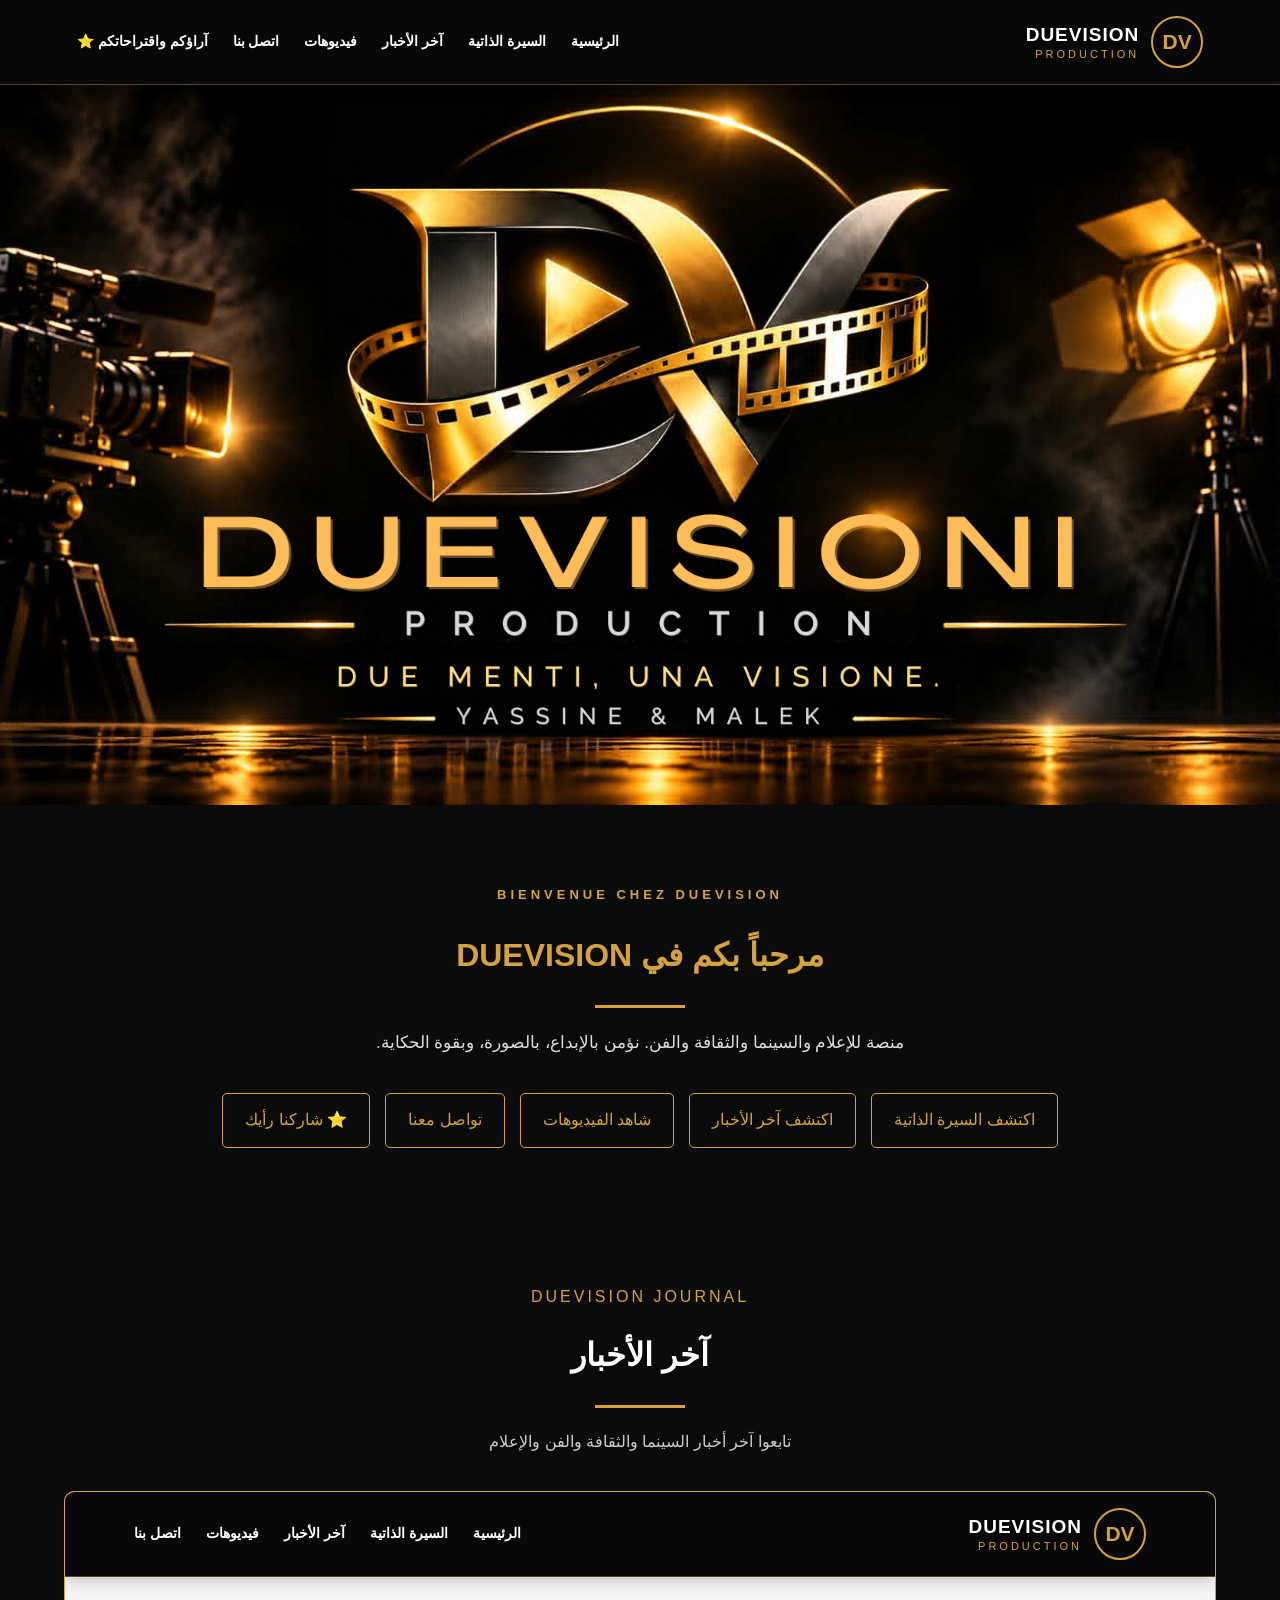
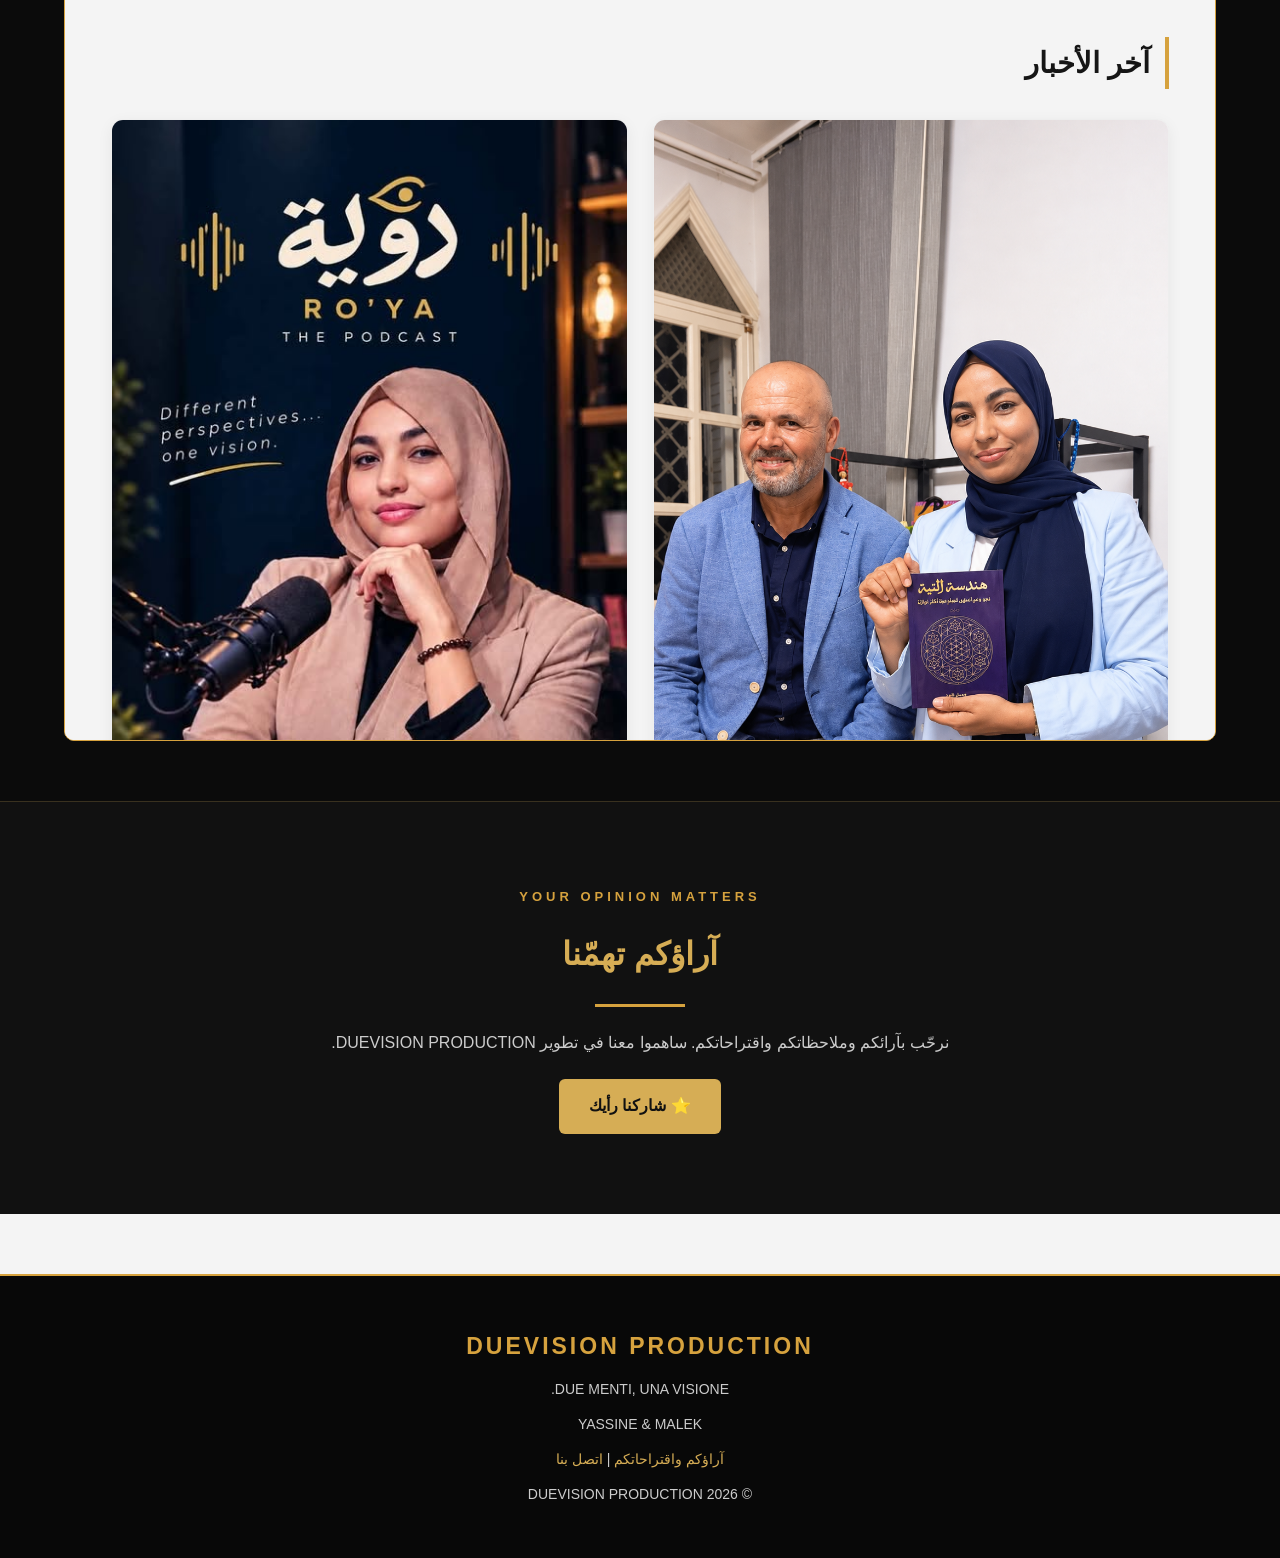
<file: index.html>
<!DOCTYPE html>
<html lang="ar" dir="rtl">
<head>
  <meta charset="UTF-8">
  <meta name="viewport" content="width=device-width, initial-scale=1.0">

  <title>DUEVISION PRODUCTION</title>

  <meta name="description" content="DUEVISION PRODUCTION - الإعلام والسينما والثقافة والفن">

  <link rel="stylesheet" href="style.css">
  <link rel="icon" type="image/png" href="Sans titre.png">
</head>

<body>

<!-- HEADER -->
<header class="topbar">

  <a class="brand" href="index.html">
    <span class="brand-mark">DV</span>

    <span class="brand-copy">
      <strong>DUEVISION</strong>
      <small>PRODUCTION</small>
    </span>
  </a>

  <nav class="nav" id="mainNav">
    <a href="index.html">الرئيسية</a>
    <a href="bio.html">السيرة الذاتية</a>
    <a href="news.html">آخر الأخبار</a>
    <a href="videos.html">فيديوهات</a>
    <a href="contact.html">اتصل بنا</a>
    <a href="feedback.html">آراؤكم واقتراحاتكم ⭐</a>
  </nav>

  <button class="menu-toggle" id="menuToggle">☰</button>

</header>


<!-- HERO PRINCIPAL -->
<section class="hero" id="home">

  <img
    src="duevision-logo.png.png"
    alt="DUEVISION PRODUCTION"
    class="hero-logo-image"
  >

</section>


<!-- WELCOME -->
<section class="welcome-section">

  <div class="welcome-content">

    <span class="welcome-label">BIENVENUE CHEZ DUEVISION</span>

    <h2>مرحباً بكم في DUEVISION</h2>

    <div class="gold-line"></div>

    <p>
      منصة للإعلام والسينما والثقافة والفن.
      نؤمن بالإبداع، بالصورة، وبقوة الحكاية.
    </p>

    <div class="welcome-buttons">

      <a href="bio.html">اكتشف السيرة الذاتية</a>

      <a href="news.html">اكتشف آخر الأخبار</a>

      <a href="videos.html">شاهد الفيديوهات</a>

      <a href="contact.html">تواصل معنا</a>

      <a href="feedback.html">⭐ شاركنا رأيك</a>

    </div>

  </div>

</section>


<!-- NEWS IFRAME -->
<section class="news-frame-section" id="news">

  <div class="news-frame-heading">

    <span>DUEVISION JOURNAL</span>

    <h2>آخر الأخبار</h2>

    <div class="gold-line"></div>

    <p>تابعوا آخر أخبار السينما والثقافة والفن والإعلام</p>

  </div>

  <iframe
    src="news.html"
    class="news-iframe"
    title="آخر أخبار DUEVISION"
    loading="lazy">
  </iframe>

</section>


<!-- FEEDBACK SECTION -->
<section class="feedback-home">

  <div class="feedback-home-content">

    <span class="welcome-label">YOUR OPINION MATTERS</span>

    <h2>آراؤكم تهمّنا</h2>

    <div class="gold-line"></div>

    <p>
      نرحّب بآرائكم وملاحظاتكم واقتراحاتكم.
      ساهموا معنا في تطوير DUEVISION PRODUCTION.
    </p>

    <a href="feedback.html" class="feedback-button">
      ⭐ شاركنا رأيك
    </a>

  </div>

</section>


<!-- FOOTER -->
<footer class="footer">

  <strong>DUEVISION PRODUCTION</strong>

  <p>DUE MENTI, UNA VISIONE.</p>

  <p>YASSINE &amp; MALEK</p>

  <p>
    <a href="feedback.html">آراؤكم واقتراحاتكم</a>
    |
    <a href="contact.html">اتصل بنا</a>
  </p>

  <p>© 2026 DUEVISION PRODUCTION</p>

</footer>


<!-- MOBILE MENU -->
<script>
const menuToggle = document.getElementById('menuToggle');
const mainNav = document.getElementById('mainNav');

menuToggle.addEventListener('click', () => {
  mainNav.classList.toggle('open');
});
</script>

</body>
</html>
</file>
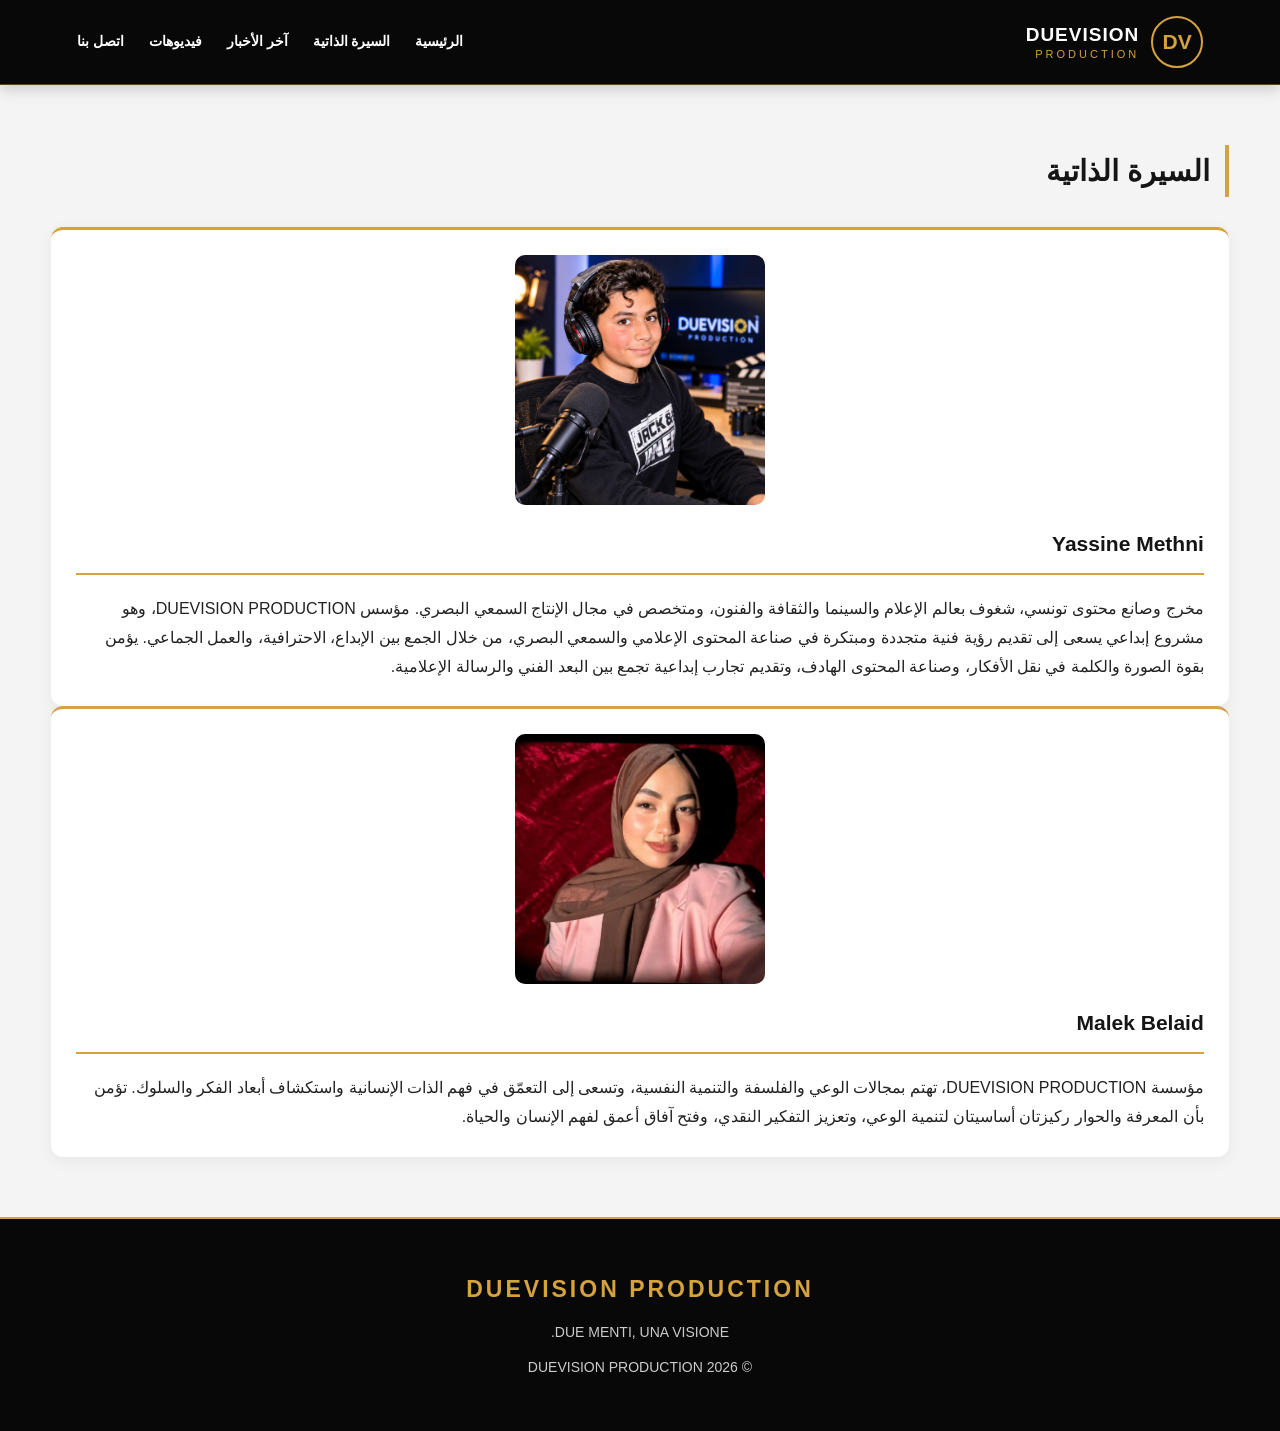
<file: bio.html>
<!DOCTYPE html>
<html lang="ar" dir="rtl">
<head>
<meta charset="UTF-8">
<meta name="viewport" content="width=device-width, initial-scale=1.0">
<title>السيرة الذاتية - DUEVISION</title>
<link rel="stylesheet" href="style.css">
</head>
<body>

<header class="topbar">
<a class="brand" href="index.html">
<span class="brand-mark">DV</span>
<span class="brand-copy"><strong>DUEVISION</strong><small>PRODUCTION</small></span>
</a>
<nav class="nav" id="mainNav">
<a href="index.html">الرئيسية</a>
<a href="bio.html">السيرة الذاتية</a>
<a href="news.html">آخر الأخبار</a>
<a href="videos.html">فيديوهات</a>
<a href="contact.html">اتصل بنا</a>
</nav>
<button class="menu-toggle" id="menuToggle">☰</button>
</header>

<main class="container">
<h2 class="section-title">السيرة الذاتية</h2>

<section class="panel">
<img class="bio-photo"
src="yassinee.png"
alt="صورة شخصية">
<h2>Yassine Methni</h2>
<p>
مخرج وصانع محتوى تونسي، شغوف بعالم الإعلام والسينما والثقافة والفنون، ومتخصص في مجال الإنتاج السمعي البصري.
 مؤسس DUEVISION PRODUCTION، وهو مشروع إبداعي يسعى إلى تقديم رؤية فنية متجددة ومبتكرة في صناعة المحتوى الإعلامي والسمعي البصري، من خلال الجمع بين الإبداع، الاحترافية، والعمل الجماعي.
يؤمن بقوة الصورة والكلمة في نقل الأفكار، وصناعة المحتوى الهادف، وتقديم تجارب إبداعية تجمع بين البعد الفني والرسالة الإعلامية.</p>
</section>
<section class="panel">
<img class="bio-photo"
src="malekkk.webp"
alt="صورة شخصية">
<h2>Malek Belaid</h2>
<p>مؤسسة  DUEVISION PRODUCTION، تهتم بمجالات الوعي والفلسفة والتنمية النفسية، وتسعى إلى التعمّق في فهم الذات الإنسانية واستكشاف أبعاد الفكر والسلوك. تؤمن بأن المعرفة والحوار ركيزتان أساسيتان لتنمية الوعي، وتعزيز التفكير النقدي، وفتح آفاق أعمق لفهم الإنسان والحياة.</p>
</section>
</main>

<footer class="footer">
<strong>DUEVISION PRODUCTION</strong>
<p>DUE MENTI, UNA VISIONE.</p>
<p>© 2026 DUEVISION PRODUCTION</p>
</footer>

<script>
document.getElementById('menuToggle').addEventListener('click', () => {
document.getElementById('mainNav').classList.toggle('open');
});
</script>
</body>
</html>
</file>
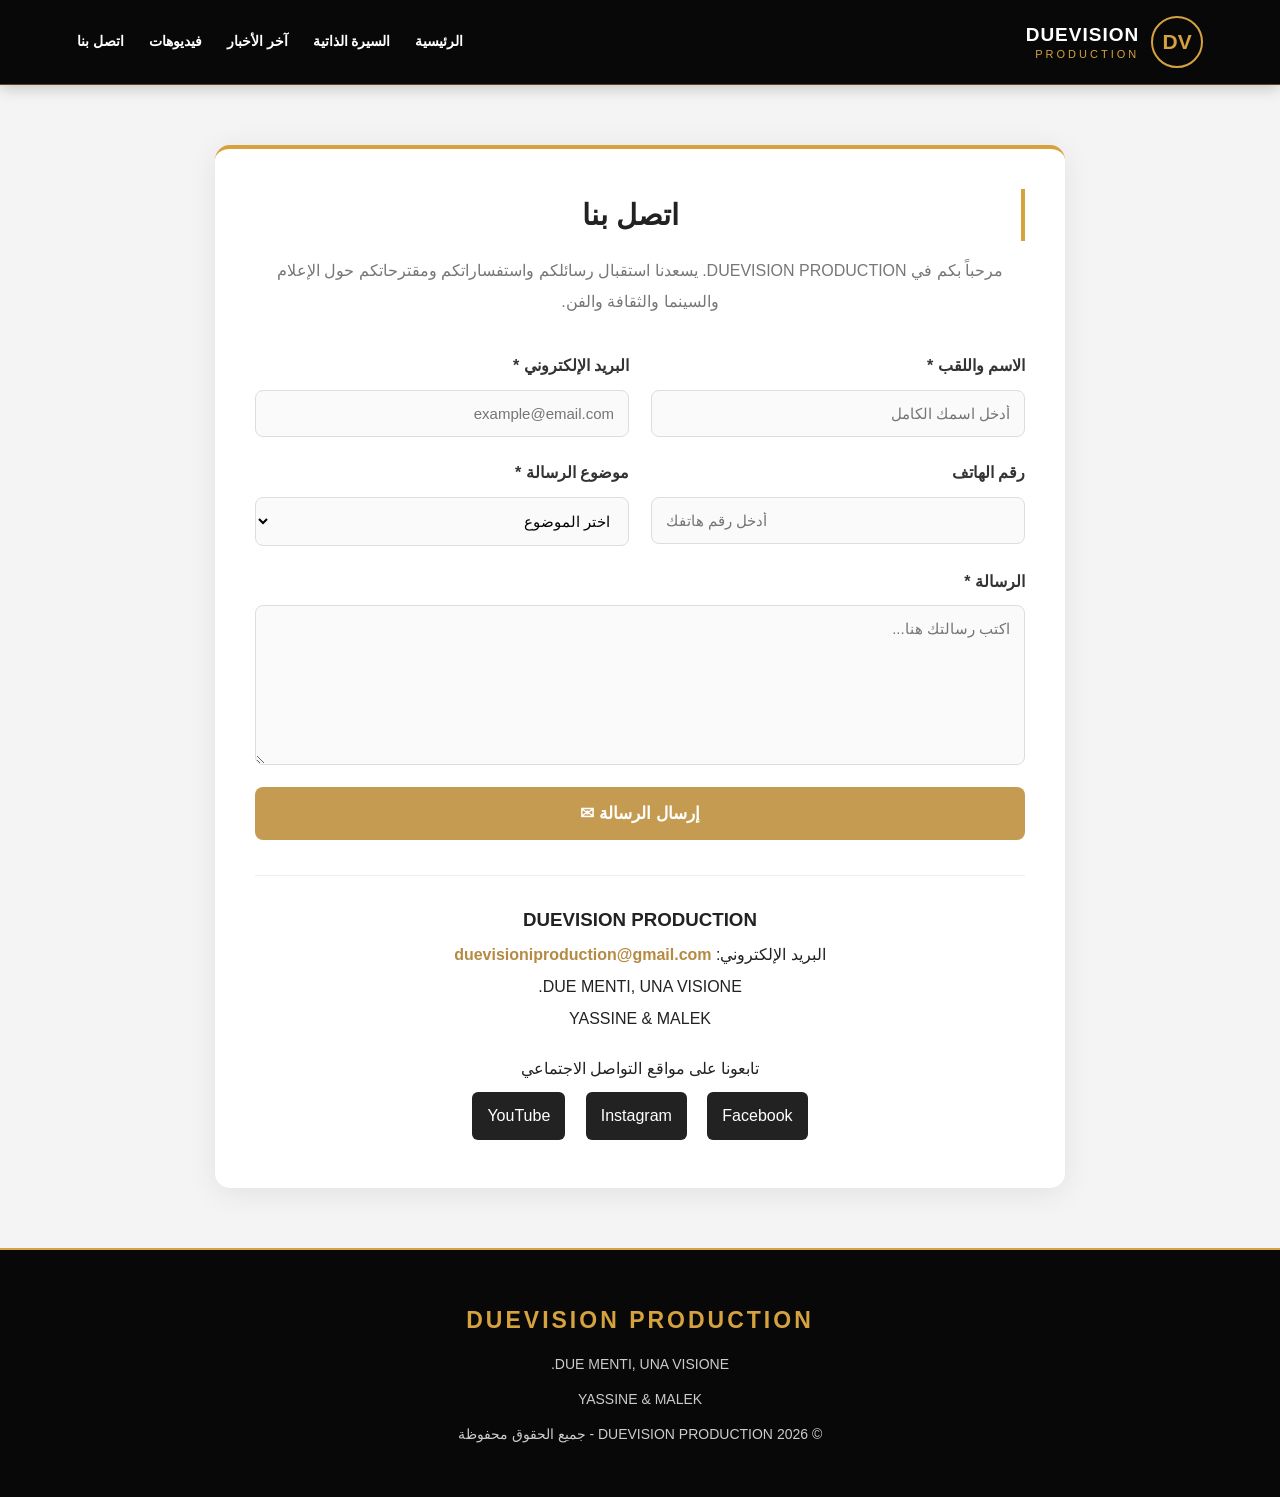
<file: contact.html>
<!DOCTYPE html>
<html lang="ar" dir="rtl">

<head>
  <meta charset="UTF-8">
  <meta name="viewport" content="width=device-width, initial-scale=1.0">

  <meta name="description" content="اتصل بفريق DUEVISION PRODUCTION">

  <title>اتصل بنا | DUEVISION PRODUCTION</title>

<link rel="stylesheet" href="style.css">
  <style>

    /* CONTACT PAGE */

    .contact-section {
      max-width: 850px;
      margin: 60px auto;
      padding: 40px;
      background: #fff;
      border-radius: 15px;
      box-shadow: 0 5px 30px rgba(0,0,0,0.08);
    }

    .contact-section h2 {
      text-align: center;
      margin-bottom: 15px;
      color: #222;
    }

    .contact-intro {
      text-align: center;
      color: #777;
      margin-bottom: 35px;
      line-height: 1.9;
    }

    .contact-form {
      display: grid;
      grid-template-columns: 1fr 1fr;
      gap: 22px;
    }

    .form-group {
      display: flex;
      flex-direction: column;
      gap: 9px;
    }

    .form-group.full {
      grid-column: 1 / -1;
    }

    .form-group label {
      font-weight: bold;
      color: #333;
    }

    .form-group input,
    .form-group select,
    .form-group textarea {
      width: 100%;
      padding: 14px;
      border: 1px solid #ddd;
      border-radius: 8px;
      font-family: inherit;
      font-size: 15px;
      outline: none;
      box-sizing: border-box;
      background: #fafafa;
      transition: 0.3s;
    }

    .form-group input:focus,
    .form-group select:focus,
    .form-group textarea:focus {
      border-color: #c59b52;
      background: #fff;
    }

    .form-group textarea {
      min-height: 160px;
      resize: vertical;
    }

    .submit-btn {
      grid-column: 1 / -1;
      padding: 16px;
      border: none;
      border-radius: 8px;
      background: #c59b52;
      color: #fff;
      font-size: 17px;
      font-weight: bold;
      cursor: pointer;
      transition: 0.3s;
    }

    .submit-btn:hover {
      background: #a77d37;
      transform: translateY(-2px);
    }

    .contact-info {
      text-align: center;
      margin-top: 35px;
      padding-top: 25px;
      border-top: 1px solid #eee;
      line-height: 2;
    }

    .contact-info a {
      color: #b58a42;
      text-decoration: none;
      font-weight: bold;
    }

    .contact-socials {
      text-align: center;
      margin-top: 20px;
    }

    .contact-socials a {
      display: inline-block;
      margin: 8px;
      padding: 10px 15px;
      color: #fff;
      background: #222;
      border-radius: 6px;
      text-decoration: none;
      transition: 0.3s;
    }

    .contact-socials a:hover {
      background: #c59b52;
    }

    @media (max-width: 600px) {

      .contact-section {
        margin: 25px 12px;
        padding: 22px;
      }

      .contact-form {
        grid-template-columns: 1fr;
      }

      .form-group.full,
      .submit-btn {
        grid-column: 1;
      }

    }

  </style>
</head>

<body>

  <!-- HEADER -->

  <header class="topbar">

    <a class="brand" href="index.html">

      <span class="brand-mark">DV</span>

      <span class="brand-copy">
        <strong>DUEVISION</strong>
        <small>PRODUCTION</small>
      </span>

    </a>

    <nav class="nav" id="mainNav">

      <a href="index.html">الرئيسية</a>

      <a href="bio.html">السيرة الذاتية</a>

      <a href="news.html">آخر الأخبار</a>

      <a href="videos.html">فيديوهات</a>

      <a href="contact.html">اتصل بنا</a>

    </nav>

    <button class="menu-toggle"
            id="menuToggle"
            aria-label="فتح القائمة">
      ☰
    </button>

  </header>


  <!-- CONTACT FORM -->

  <main class="container">

    <section class="contact-section">

      <h2 class="section-title">اتصل بنا</h2>

      <p class="contact-intro">

        مرحباً بكم في DUEVISION PRODUCTION.

        يسعدنا استقبال رسائلكم واستفساراتكم
        ومقترحاتكم حول الإعلام والسينما والثقافة والفن.

      </p>


      <!-- FORM SUBMIT -->

      <form class="contact-form"
            action="https://formsubmit.co/duevisioniproduction@gmail.com"
            method="POST">

        <!-- EMAIL SETTINGS -->

        <input type="hidden"
               name="_subject"
               value="رسالة جديدة من موقع DUEVISION PRODUCTION">

        <input type="hidden"
               name="_captcha"
               value="true">

        <input type="hidden"
               name="_template"
               value="table">


        <!-- NAME -->

        <div class="form-group">

          <label for="name">الاسم واللقب *</label>

          <input
            type="text"
            id="name"
            name="name"
            placeholder="أدخل اسمك الكامل"
            required>

        </div>


        <!-- EMAIL -->

        <div class="form-group">

          <label for="email">البريد الإلكتروني *</label>

          <input
            type="email"
            id="email"
            name="email"
            placeholder="example@email.com"
            required>

        </div>


        <!-- PHONE -->

        <div class="form-group">

          <label for="phone">رقم الهاتف</label>

          <input
            type="tel"
            id="phone"
            name="phone"
            placeholder="أدخل رقم هاتفك">

        </div>


        <!-- SUBJECT -->

        <div class="form-group">

          <label for="subject">موضوع الرسالة *</label>

          <select id="subject" name="subject" required>

            <option value="">اختر الموضوع</option>

            <option value="الإعلام والصحافة">
              الإعلام والصحافة
            </option>

            <option value="الإنتاج السينمائي">
              الإنتاج السينمائي
            </option>

            <option value="الشراكة والتعاون">
              الشراكة والتعاون
            </option>

            <option value="الإعلانات">
              الإعلانات
            </option>

            <option value="التغطية الإعلامية">
              التغطية الإعلامية
            </option>

            <option value="موضوع آخر">
              موضوع آخر
            </option>

          </select>

        </div>


        <!-- MESSAGE -->

        <div class="form-group full">

          <label for="message">الرسالة *</label>

          <textarea
            id="message"
            name="message"
            placeholder="اكتب رسالتك هنا..."
            required></textarea>

        </div>


        <!-- SUBMIT -->

        <button type="submit" class="submit-btn">

          إرسال الرسالة ✉

        </button>

      </form>


      <!-- CONTACT INFORMATION -->

      <div class="contact-info">

        <h3>DUEVISION PRODUCTION</h3>

        <p>
          البريد الإلكتروني:
          <a href="mailto:duevisioniproduction@gmail.com">
            duevisioniproduction@gmail.com
          </a>
        </p>

        <p>DUE MENTI, UNA VISIONE.</p>

        <p>YASSINE &amp; MALEK</p>

      </div>


      <!-- SOCIAL MEDIA -->

      <div class="contact-socials">

        <p>تابعونا على مواقع التواصل الاجتماعي</p>

        <a href="https://www.facebook.com/share/1BqzRSSV2t/" target="_blank">Facebook</a>

        <a href="https://www.instagram.com/belaid7327/" target="_blank">Instagram</a>

        <a href="https://www.youtube.com/@MalekBelaid-tj2ls" target="_blank">YouTube</a>

      </div>

    </section>

  </main>


  <!-- FOOTER -->

  <footer class="footer">

    <strong>DUEVISION PRODUCTION</strong>

    <p>DUE MENTI, UNA VISIONE.</p>

    <p>YASSINE &amp; MALEK</p>

    <p>
      © 2026 DUEVISION PRODUCTION
      - جميع الحقوق محفوظة
    </p>

  </footer>


  <!-- JAVASCRIPT -->

  <script>

    const menuToggle =
      document.getElementById('menuToggle');

    const mainNav =
      document.getElementById('mainNav');

    menuToggle.addEventListener('click', () => {
      mainNav.classList.toggle('open');
    });

    mainNav.querySelectorAll('a').forEach(link => {

      link.addEventListener('click', () => {
        mainNav.classList.remove('open');
      });

    });

  </script>

</body>
</html>
</file>
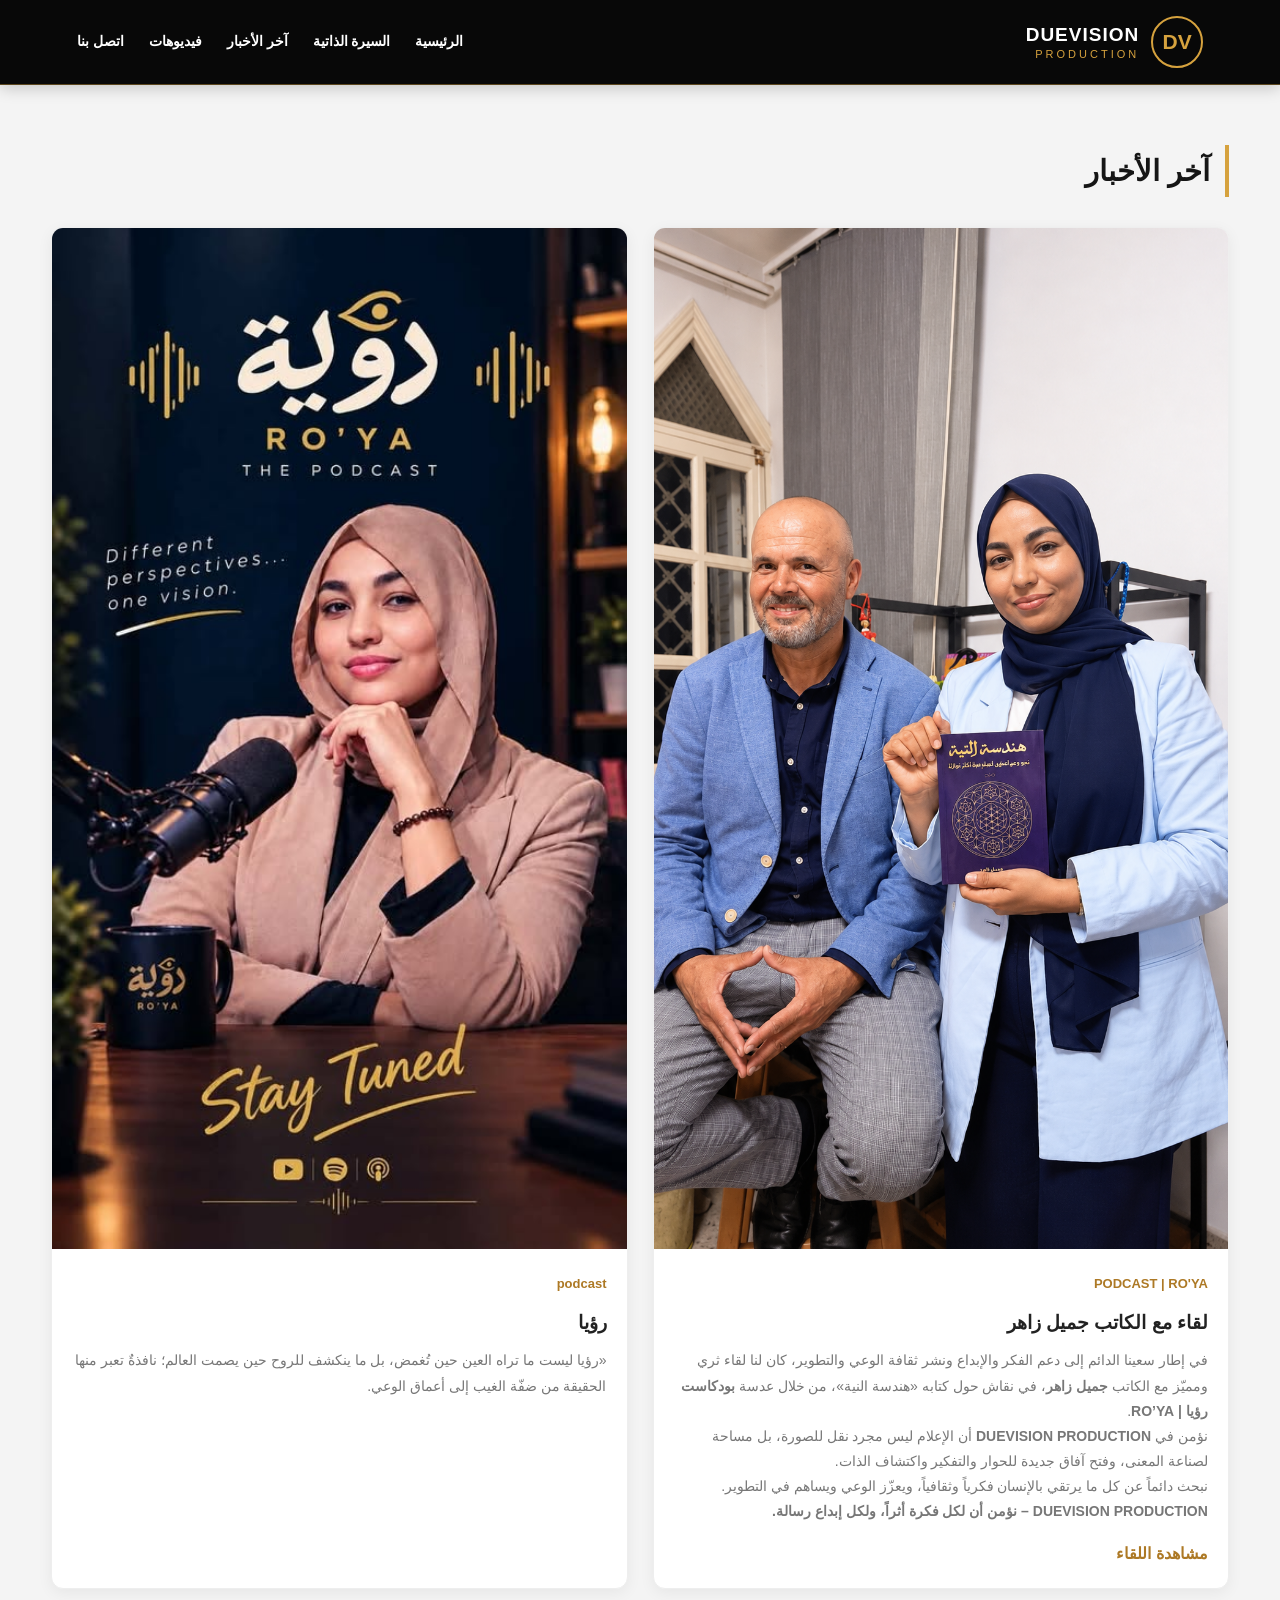
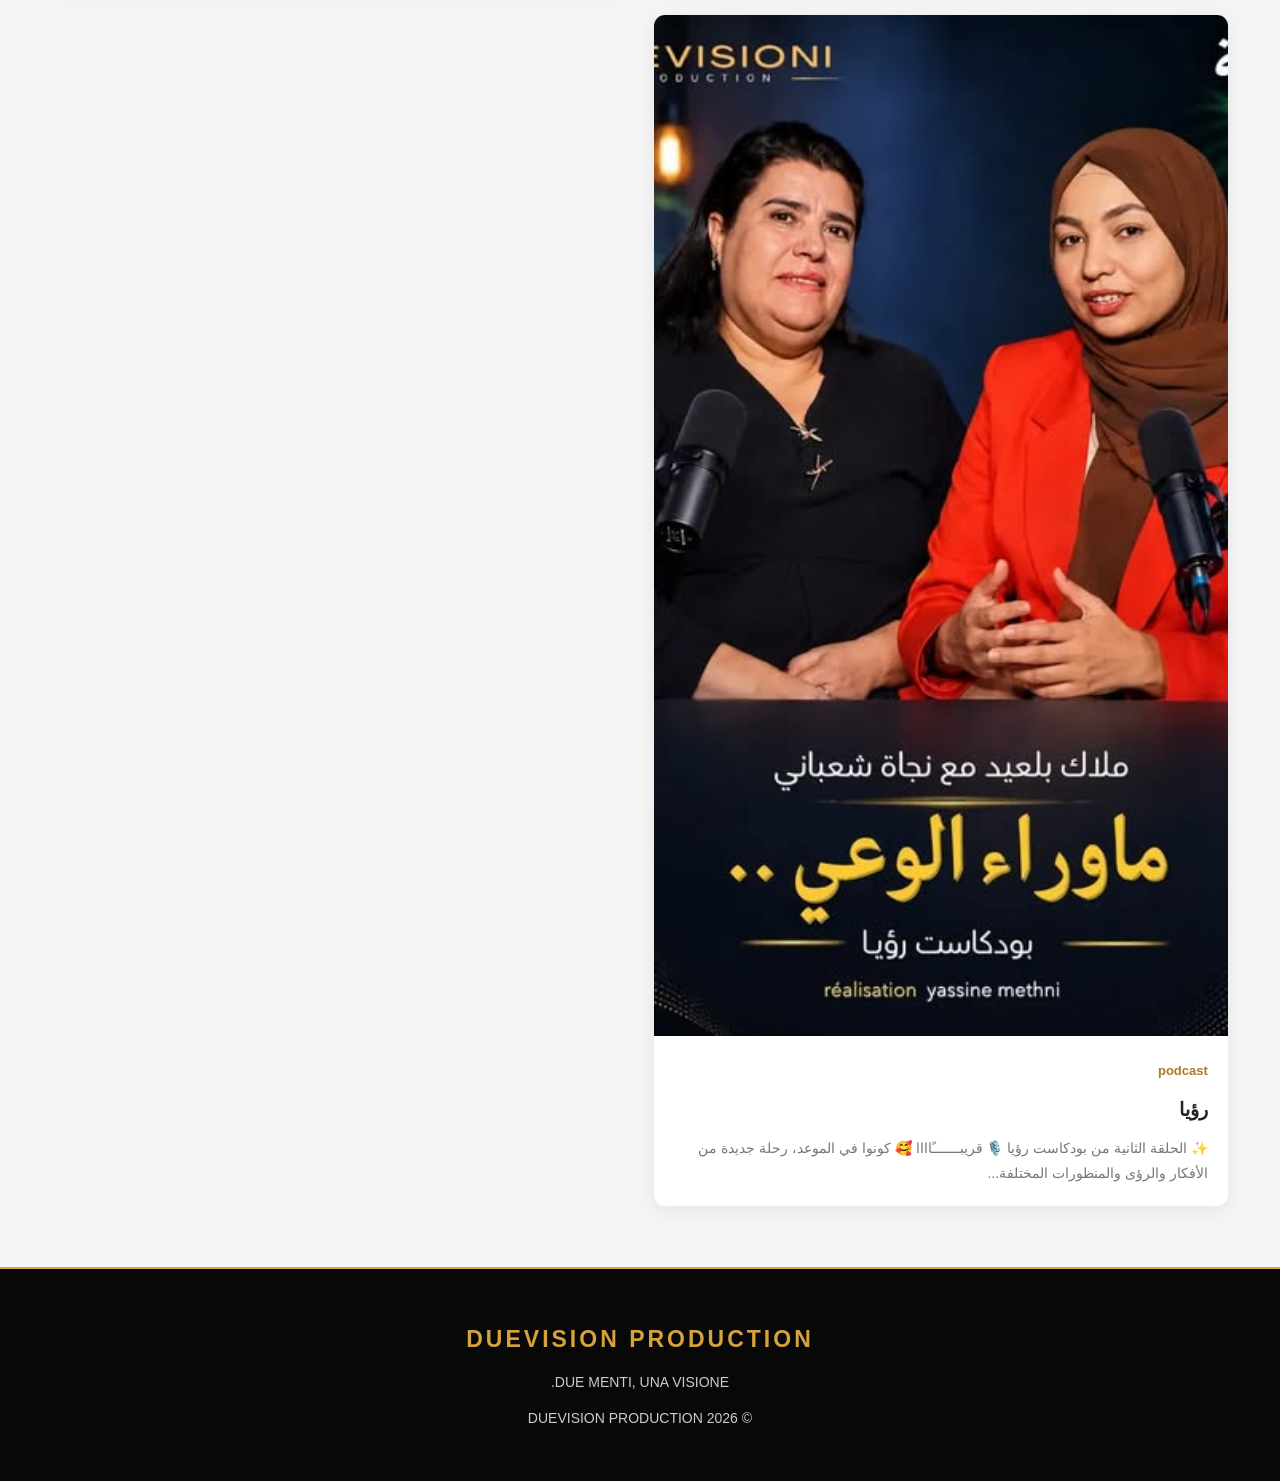
<file: news.html>
<!DOCTYPE html>
<html lang="ar" dir="rtl">
<head>
<meta charset="UTF-8">
<meta name="viewport" content="width=device-width, initial-scale=1.0">
<title>آخر الأخبار - DUEVISION</title>
<link rel="stylesheet" href="style.css"></head>
<body>

<header class="topbar">
<a class="brand" href="index.html">
<span class="brand-mark">DV</span>
<span class="brand-copy"><strong>DUEVISION</strong><small>PRODUCTION</small></span>
</a>
<nav class="nav" id="mainNav">
<a href="index.html">الرئيسية</a>
<a href="bio.html">السيرة الذاتية</a>
<a href="news.html">آخر الأخبار</a>
<a href="videos.html">فيديوهات</a>
<a href="contact.html">اتصل بنا</a>
</nav>
<button class="menu-toggle" id="menuToggle">☰</button>
</header>

<main class="container">
<h2 class="section-title">آخر الأخبار</h2>

<div class="news-grid">

<article class="news-card">
    <img src="Portrait promotionnel autour du livre هندسة النية.png" alt="لقاء مع الكاتب جميل زاهر">

    <div class="news-content">
        <span class="category">PODCAST | RO'YA</span>

        <h3>لقاء مع الكاتب جميل زاهر</h3>

        <p>
            في إطار سعينا الدائم إلى دعم الفكر والإبداع ونشر ثقافة الوعي والتطوير، كان لنا لقاء ثري ومميّز مع الكاتب <strong>جميل زاهر</strong>، في نقاش حول كتابه «هندسة النية»، من خلال عدسة <strong>بودكاست رؤيا | RO’YA</strong>.
        </p>

        <p>
            نؤمن في <strong>DUEVISION PRODUCTION</strong> أن الإعلام ليس مجرد نقل للصورة، بل مساحة لصناعة المعنى، وفتح آفاق جديدة للحوار والتفكير واكتشاف الذات.
        </p>

        <p>
            نبحث دائماً عن كل ما يرتقي بالإنسان فكرياً وثقافياً، ويعزّز الوعي ويساهم في التطوير.
        </p>

        <p>
            <strong>DUEVISION PRODUCTION – نؤمن أن لكل فكرة أثراً، ولكل إبداع رسالة.</strong>
        </p>

        <a href="https://www.facebook.com/reel/2379287956223117"
           target="_blank" rel="noopener noreferrer" class="read-more">
            مشاهدة اللقاء
        </a>
    </div>
</article>

<article class="news-card">
<img src="roaya.jpg" alt="سينما">
<div class="news-content">
<span class="category">podcast</span>
<h3>رؤيا </h3>
<p>«رؤيا ليست ما تراه العين حين تُغمض، بل ما ينكشف للروح حين يصمت العالم؛ نافذةٌ تعبر منها الحقيقة من ضفّة الغيب إلى أعماق الوعي.</p>
</div>
</article>
<article class="news-card">
<img src="pub halka 2.jpg" alt="سينما">
<div class="news-content">
<span class="category">podcast</span>
<h3>رؤيا </h3>
<p>✨ الحلقة الثانية من بودكاست رؤيا 🎙️

قريبـــــــًاااا 🥰

كونوا في الموعد، رحلة جديدة من الأفكار والرؤى والمنظورات المختلفة...</p>
</div>
</article>



</div>
</main>

<footer class="footer">
<strong>DUEVISION PRODUCTION</strong>
<p>DUE MENTI, UNA VISIONE.</p>
<p>© 2026 DUEVISION PRODUCTION</p>
</footer>

<script>
document.getElementById('menuToggle').addEventListener('click', () => {
document.getElementById('mainNav').classList.toggle('open');
});
</script>
</body>
</html>
</file>
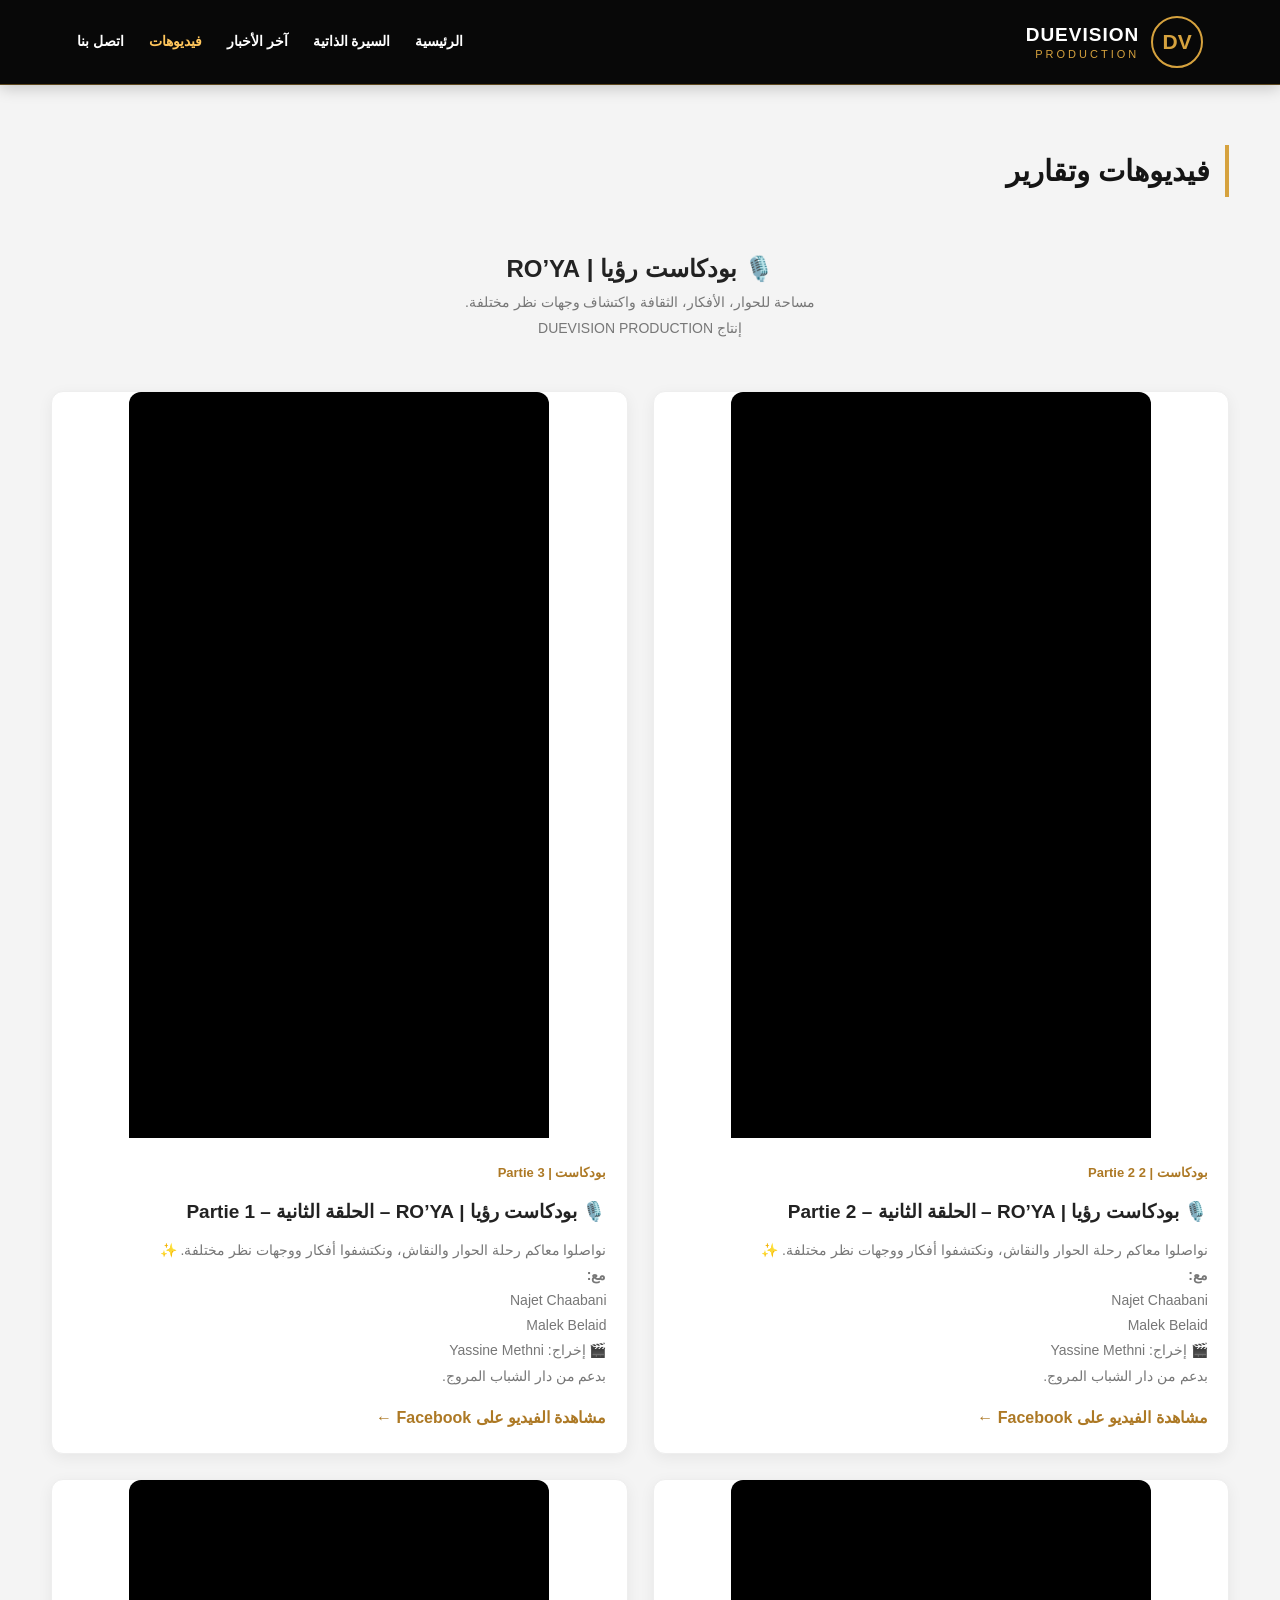
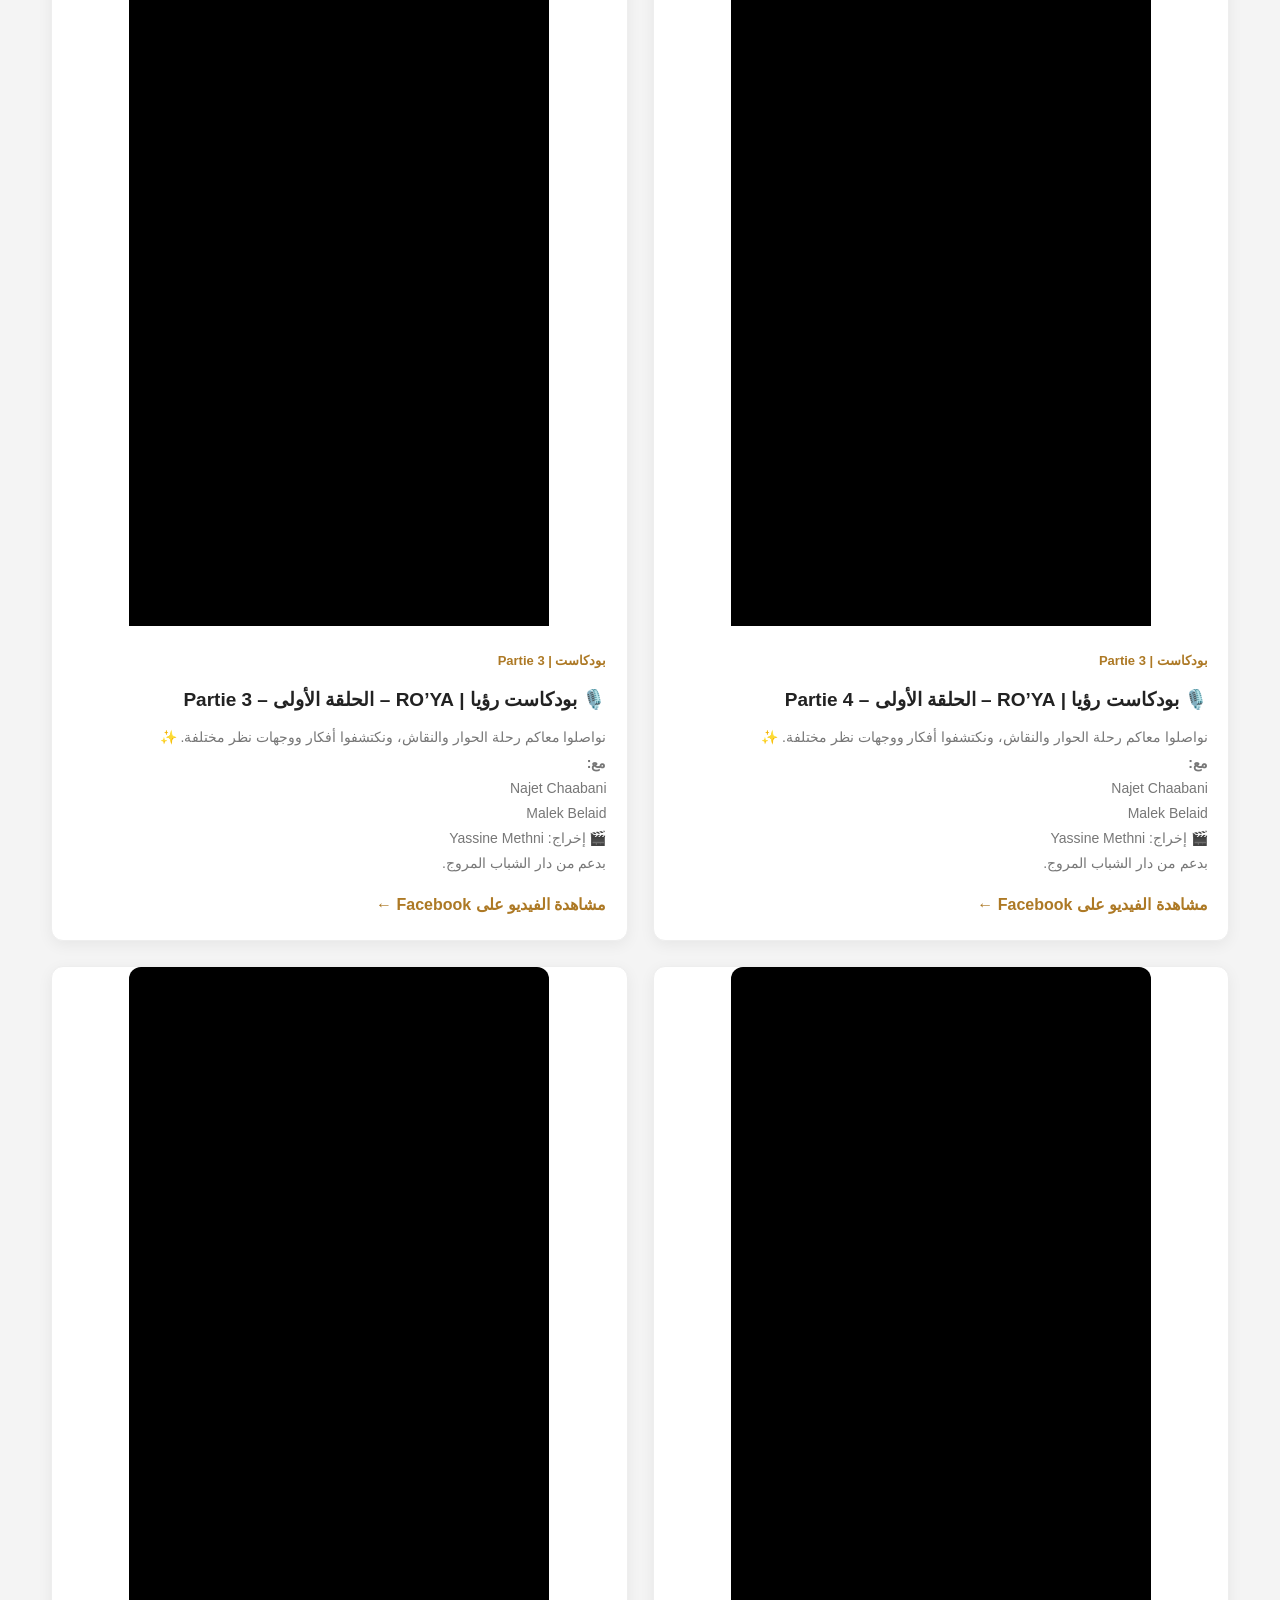
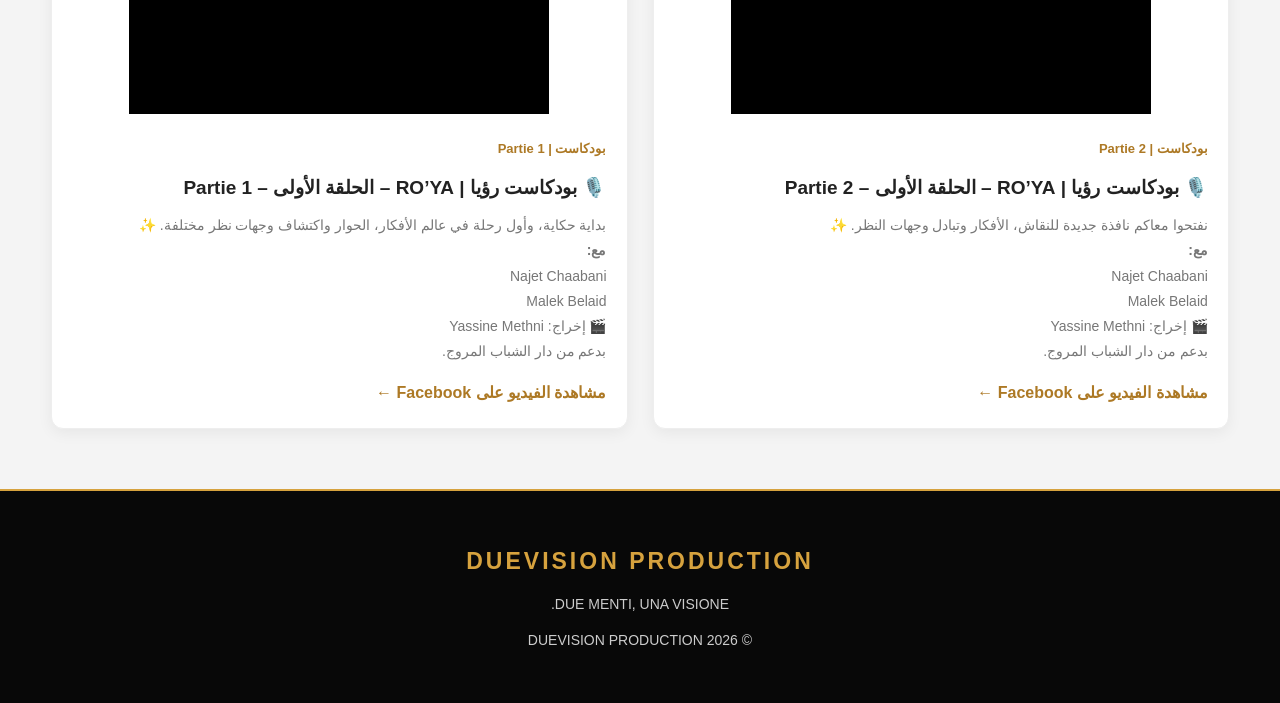
<file: videos.html>
<!DOCTYPE html>
<html lang="ar" dir="rtl">

<head>
  <meta charset="UTF-8">
  <meta name="viewport" content="width=device-width, initial-scale=1.0">

  <meta name="description" content="فيديوهات وتقارير وبودكاست رؤيا RO'YA من إنتاج DUEVISION PRODUCTION">

  <title>الفيديوهات | DUEVISION PRODUCTION</title>

  <link rel="stylesheet" href="style.css">
</head>

<body>

<!-- HEADER -->

<header class="topbar">

  <a class="brand" href="index.html">
    <span class="brand-mark">DV</span>

    <span class="brand-copy">
      <strong>DUEVISION</strong>
      <small>PRODUCTION</small>
    </span>
  </a>

  <nav class="nav" id="mainNav">
    <a href="index.html">الرئيسية</a>
    <a href="bio.html">السيرة الذاتية</a>
    <a href="news.html">آخر الأخبار</a>
    <a href="videos.html" class="active">فيديوهات</a>
    <a href="contact.html">اتصل بنا</a>
  </nav>

  <button class="menu-toggle" id="menuToggle" aria-label="فتح القائمة">
    ☰
  </button>

</header>


<!-- MAIN CONTENT -->

<main class="container">

  <h2 class="section-title">فيديوهات وتقارير</h2>

  <!-- PODCAST INTRO -->

  <section class="news-content" style="text-align:center; margin-bottom:30px;">

    <h2>🎙️ بودكاست رؤيا | RO’YA</h2>

    <p>
      مساحة للحوار، الأفكار، الثقافة واكتشاف وجهات نظر مختلفة.
    </p>

    <p>
      إنتاج DUEVISION PRODUCTION
    </p>

  </section>


  <div class="news-grid">
 <!-- 2_PARTIE_2  -->

    <article class="news-card">

      <div class="video-wrapper">

        <iframe
          src="https://www.facebook.com/plugins/video.php?href=https%3A%2F%2Fwww.facebook.com%2Freel%2F2379287956223117%2F&show_text=false"
          title="RO'YA 2 Partie 2"
          loading="lazy"
          allow="autoplay; clipboard-write; encrypted-media; picture-in-picture; web-share"
          allowfullscreen>
        </iframe>

      </div>

      <div class="news-content">

        <span class="category">بودكاست | 2 Partie 2</span>

        <h3>🎙️ بودكاست رؤيا | RO’YA – الحلقة الثانية – Partie 2</h3>

        <p>
          نواصلوا معاكم رحلة الحوار والنقاش،
          ونكتشفوا أفكار ووجهات نظر مختلفة. ✨
        </p>

        <p>
          <strong>مع:</strong><br>
          Najet Chaabani<br>
          Malek Belaid
        </p>

        <p>🎬 إخراج: Yassine Methni</p>

        <p>بدعم من دار الشباب المروج.</p>

        <a class="read-more"
           href="https://www.facebook.com/reel/2379287956223117"
           target="_blank"
           rel="noopener noreferrer">
          مشاهدة الفيديو على Facebook ←
        </a>

      </div>

    </article>
   <!-- 2_PARTIE_1  -->

    <article class="news-card">

      <div class="video-wrapper">

        <iframe
          src="https://www.facebook.com/plugins/video.php?href=https%3A%2F%2Fwww.facebook.com%2Freel%2F2064583391595442%2F&show_text=false"
          title="RO'YA 2 Partie 1"
          loading="lazy"
          allow="autoplay; clipboard-write; encrypted-media; picture-in-picture; web-share"
          allowfullscreen>
        </iframe>

      </div>

      <div class="news-content">

        <span class="category">بودكاست | Partie 3</span>

        <h3>🎙️ بودكاست رؤيا | RO’YA – الحلقة الثانية – Partie 1</h3>

        <p>
          نواصلوا معاكم رحلة الحوار والنقاش،
          ونكتشفوا أفكار ووجهات نظر مختلفة. ✨
        </p>

        <p>
          <strong>مع:</strong><br>
          Najet Chaabani<br>
          Malek Belaid
        </p>

        <p>🎬 إخراج: Yassine Methni</p>

        <p>بدعم من دار الشباب المروج.</p>

        <a class="read-more"
           href="https://www.facebook.com/reel/2064583391595442"
           target="_blank"
           rel="noopener noreferrer">
          مشاهدة الفيديو على Facebook ←
        </a>

      </div>

    </article>
   <!-- PARTIE 4 -->

    <article class="news-card">

      <div class="video-wrapper">

        <iframe
          src="https://www.facebook.com/plugins/video.php?href=https%3A%2F%2Fwww.facebook.com%2Freel%2F1073242812404206%2F&show_text=false"
          title="RO'YA Partie 4"
          loading="lazy"
          allow="autoplay; clipboard-write; encrypted-media; picture-in-picture; web-share"
          allowfullscreen>
        </iframe>

      </div>

      <div class="news-content">

        <span class="category">بودكاست | Partie 3</span>

        <h3>🎙️ بودكاست رؤيا | RO’YA – الحلقة الأولى – Partie 4</h3>

        <p>
          نواصلوا معاكم رحلة الحوار والنقاش،
          ونكتشفوا أفكار ووجهات نظر مختلفة. ✨
        </p>

        <p>
          <strong>مع:</strong><br>
          Najet Chaabani<br>
          Malek Belaid
        </p>

        <p>🎬 إخراج: Yassine Methni</p>

        <p>بدعم من دار الشباب المروج.</p>

        <a class="read-more"
           href="https://www.facebook.com/reel/1073242812404206"
           target="_blank"
           rel="noopener noreferrer">
          مشاهدة الفيديو على Facebook ←
        </a>

      </div>

    </article>



    <!-- PARTIE 3 -->

    <article class="news-card">

      <div class="video-wrapper">

        <iframe
          src="https://www.facebook.com/plugins/video.php?href=https%3A%2F%2Fwww.facebook.com%2Freel%2F1487754806549302%2F&show_text=false"
          title="RO'YA Partie 3"
          loading="lazy"
          allow="autoplay; clipboard-write; encrypted-media; picture-in-picture; web-share"
          allowfullscreen>
        </iframe>

      </div>

      <div class="news-content">

        <span class="category">بودكاست | Partie 3</span>

        <h3>🎙️ بودكاست رؤيا | RO’YA – الحلقة الأولى – Partie 3</h3>

        <p>
          نواصلوا معاكم رحلة الحوار والنقاش،
          ونكتشفوا أفكار ووجهات نظر مختلفة. ✨
        </p>

        <p>
          <strong>مع:</strong><br>
          Najet Chaabani<br>
          Malek Belaid
        </p>

        <p>🎬 إخراج: Yassine Methni</p>

        <p>بدعم من دار الشباب المروج.</p>

        <a class="read-more"
           href="https://www.facebook.com/reel/1487754806549302"
           target="_blank"
           rel="noopener noreferrer">
          مشاهدة الفيديو على Facebook ←
        </a>

      </div>

    </article>


    <!-- PARTIE 2 -->

    <article class="news-card">

      <div class="video-wrapper">

        <iframe
          src="https://www.facebook.com/plugins/video.php?href=https%3A%2F%2Fwww.facebook.com%2Freel%2F2270328370491068%2F&show_text=false"
          title="RO'YA Partie 2"
          loading="lazy"
          allow="autoplay; clipboard-write; encrypted-media; picture-in-picture; web-share"
          allowfullscreen>
        </iframe>

      </div>

      <div class="news-content">

        <span class="category">بودكاست | Partie 2</span>

        <h3>🎙️ بودكاست رؤيا | RO’YA – الحلقة الأولى – Partie 2</h3>

        <p>
          نفتحوا معاكم نافذة جديدة للنقاش، الأفكار
          وتبادل وجهات النظر. ✨
        </p>

        <p>
          <strong>مع:</strong><br>
          Najet Chaabani<br>
          Malek Belaid
        </p>

        <p>🎬 إخراج: Yassine Methni</p>

        <p>بدعم من دار الشباب المروج.</p>

        <a class="read-more"
           href="https://www.facebook.com/reel/2270328370491068"
           target="_blank"
           rel="noopener noreferrer">
          مشاهدة الفيديو على Facebook ←
        </a>

      </div>

    </article>


    <!-- PARTIE 1 -->

    <article class="news-card">

      <div class="video-wrapper">

        <iframe
          src="https://www.facebook.com/plugins/video.php?href=https%3A%2F%2Fwww.facebook.com%2Freel%2F1485269767993760%2F&show_text=false"
          title="RO'YA Partie 1"
          loading="lazy"
          allow="autoplay; clipboard-write; encrypted-media; picture-in-picture; web-share"
          allowfullscreen>
        </iframe>

      </div>

      <div class="news-content">

        <span class="category">بودكاست | Partie 1</span>

        <h3>🎙️ بودكاست رؤيا | RO’YA – الحلقة الأولى – Partie 1</h3>

        <p>
          بداية حكاية، وأول رحلة في عالم الأفكار،
          الحوار واكتشاف وجهات نظر مختلفة. ✨
        </p>

        <p>
          <strong>مع:</strong><br>
          Najet Chaabani<br>
          Malek Belaid
        </p>

        <p>🎬 إخراج: Yassine Methni</p>

        <p>بدعم من دار الشباب المروج.</p>

        <a class="read-more"
           href="https://www.facebook.com/reel/1485269767993760"
           target="_blank"
           rel="noopener noreferrer">
          مشاهدة الفيديو على Facebook ←
        </a>

      </div>

    </article>

  </div>

</main>


<!-- FOOTER -->

<footer class="footer">

  <strong>DUEVISION PRODUCTION</strong>

  <p>DUE MENTI, UNA VISIONE.</p>

  <p>© 2026 DUEVISION PRODUCTION</p>

</footer>


<!-- MOBILE MENU -->

<script>

const menuToggle = document.getElementById('menuToggle');
const mainNav = document.getElementById('mainNav');

menuToggle.addEventListener('click', function() {

  mainNav.classList.toggle('open');

});

</script>

</body>
</html>
</file>
<file: style.css>
/* =====================================
   DUEVISION PRODUCTION
   PREMIUM MAIN STYLE
   BLACK & GOLD EDITION
===================================== */

/* RESET */
* {
  margin: 0;
  padding: 0;
  box-sizing: border-box;
}

html {
  scroll-behavior: smooth;
}

:root {
  --gold: #d6a23e;
  --gold-light: #ffc65c;
  --gold-dark: #ad7925;
  --black: #080808;
  --dark: #141414;
  --white: #ffffff;
  --gray: #777777;
  --light: #f4f4f4;
}

body {
  font-family: Arial, Tahoma, sans-serif;
  direction: rtl;
  background: var(--light);
  color: #222;
  line-height: 1.8;
}

/* =====================================
   HEADER
===================================== */

.topbar {
  width: 100%;
  min-height: 85px;
  padding: 12px 6%;
  background: var(--black);
  border-bottom: 1px solid rgba(214,162,62,.4);
  display: flex;
  align-items: center;
  justify-content: space-between;
  gap: 20px;
  position: sticky;
  top: 0;
  z-index: 1000;
  box-shadow: 0 3px 15px rgba(0,0,0,.2);
}

/* LOGO */

.brand,
.logo {
  display: flex;
  align-items: center;
  gap: 12px;
  text-decoration: none;
  color: var(--white);
}

.logo img {
  height: 65px;
  width: auto;
  object-fit: contain;
  display: block;
}

.brand-mark {
  width: 52px;
  height: 52px;
  border: 2px solid var(--gold);
  border-radius: 50%;
  display: flex;
  align-items: center;
  justify-content: center;
  color: var(--gold);
  font-size: 21px;
  font-weight: bold;
  flex-shrink: 0;
}

.brand-copy {
  display: flex;
  flex-direction: column;
  line-height: 1.3;
}

.brand-copy strong {
  font-size: 19px;
  letter-spacing: 1px;
  color: white;
}

.brand-copy small {
  color: var(--gold);
  font-size: 11px;
  letter-spacing: 3px;
}

/* NAVIGATION */

.nav {
  display: flex;
  align-items: center;
  gap: 25px;
}

.nav a {
  color: white;
  text-decoration: none;
  font-size: 14px;
  font-weight: 600;
  transition: .3s;
}

.nav a:hover,
.nav a.active {
  color: var(--gold-light);
}

/* MENU BUTTON */

.menu-toggle {
  display: none;
  background: transparent;
  color: var(--gold);
  border: 1px solid var(--gold);
  padding: 7px 12px;
  font-size: 24px;
  cursor: pointer;
  border-radius: 5px;
}

/* =====================================
   SEARCH
===================================== */

.search-box {
  padding: 15px 6%;
  background: #eeeeee;
  text-align: center;
}

.search-box input {
  width: 100%;
  max-width: 450px;
  padding: 12px 18px;
  border: 1px solid #ddd;
  border-radius: 25px;
  outline: none;
  font-family: inherit;
}

.search-box input:focus {
  border-color: var(--gold);
}

/* =====================================
   HERO
===================================== */

.hero {
  background: #000;
  padding: 0;
  min-height: auto;
  display: block;
  overflow: hidden;
  text-align: center;
}

.hero-logo-image {
  display: block;
  width: 100%;
  max-height: 750px;
  object-fit: contain;
  object-position: center;
  margin: auto;
}

.hero-inner {
  max-width: 900px;
  margin: auto;
  padding: 50px 20px;
  color: white;
}

.hero h1 {
  font-size: 42px;
  letter-spacing: 3px;
  margin-bottom: 15px;
}

.hero p {
  color: #ddd;
  font-size: 17px;
  letter-spacing: 2px;
}

.hero-dv {
  width: 110px;
  height: 110px;
  border: 3px solid var(--gold);
  border-radius: 50%;
  display: inline-flex;
  align-items: center;
  justify-content: center;
  color: var(--gold);
  font-size: 43px;
  font-weight: bold;
}

.tagline {
  color: var(--gold);
  font-size: 21px;
  font-weight: bold;
  margin-top: 20px;
}

.hero-credit {
  margin-top: 15px;
}

/* =====================================
   WELCOME SECTION
===================================== */

.welcome-section {
  background: #0b0b0b;
  color: white;
  padding: 75px 20px;
  text-align: center;
}

.welcome-content {
  max-width: 900px;
  margin: auto;
}

.welcome-label {
  color: var(--gold);
  font-size: 13px;
  letter-spacing: 4px;
  font-weight: bold;
}

.welcome-section h2 {
  font-size: 32px;
  margin: 18px 0;
  color: var(--gold);
}

.gold-line {
  width: 90px;
  height: 3px;
  background: var(--gold);
  margin: 20px auto;
}

.welcome-section p {
  color: #ddd;
  font-size: 17px;
  margin-bottom: 35px;
}

.welcome-buttons {
  display: flex;
  justify-content: center;
  flex-wrap: wrap;
  gap: 15px;
}

.welcome-buttons a {
  display: inline-block;
  padding: 12px 22px;
  border: 1px solid var(--gold);
  border-radius: 5px;
  text-decoration: none;
  color: var(--gold);
  transition: .3s;
}

.welcome-buttons a:hover {
  background: var(--gold);
  color: #000;
}

/* =====================================
   MAIN CONTENT
===================================== */

.container {
  width: 92%;
  max-width: 1250px;
  margin: 60px auto;
}

.layout {
  display: grid;
  grid-template-columns: 2fr 1fr;
  gap: 30px;
}

/* SECTION TITLES */

.section-title {
  font-size: 29px;
  color: #151515;
  margin-bottom: 30px;
  padding-right: 15px;
  border-right: 4px solid var(--gold);
}

/* =====================================
   NEWS GRID
===================================== */

.news-grid {
  display: grid;
  grid-template-columns: repeat(2, 1fr);
  gap: 25px;
}

.news-card {
  background: white;
  border: 1px solid #eee;
  border-radius: 12px;
  overflow: hidden;
  box-shadow: 0 4px 15px rgba(0,0,0,.06);
  transition: .35s;
}

.news-card:hover {
  transform: translateY(-7px);
  box-shadow: 0 12px 30px rgba(0,0,0,.13);
}

/* NEWS IMAGES */

.news-card img {
  width: 100%;
  aspect-ratio: 9 / 16;
  height: auto;
  object-fit: cover;
  display: block;
}

/* =====================================
   VIDEO - VERTICAL 9:16
   FACEBOOK REELS / TIKTOK STYLE
===================================== */

.video-wrapper {
  width: 100%;
  max-width: 420px;
  aspect-ratio: 9 / 16;
  position: relative;
  overflow: hidden;
  background: #000;
  border-radius: 12px 12px 0 0;
  margin: 0 auto;
}

.video-wrapper iframe,
.video-wrapper video {
  position: absolute;
  inset: 0;
  width: 100%;
  height: 100%;
  border: none;
  display: block;
}

.video-wrapper video {
  object-fit: contain;
  background: #000;
}

/* NORMAL VIDEO */

.news-card video {
  width: 100%;
  aspect-ratio: 16 / 9;
  height: auto;
  display: block;
  object-fit: contain;
  background: #000;
}

/* VIDEO CONTENT */

.news-content {
  padding: 20px;
}

.category {
  color: var(--gold-dark);
  font-size: 13px;
  font-weight: bold;
}

.news-content h3 {
  font-size: 19px;
  margin: 10px 0;
  line-height: 1.6;
}

.news-content p {
  color: var(--gray);
  font-size: 14px;
}

.read-more {
  display: inline-block;
  margin-top: 15px;
  color: var(--gold-dark);
  text-decoration: none;
  font-weight: bold;
}

.read-more:hover {
  color: var(--black);
}

/* =====================================
   SIDEBAR
===================================== */

.side {
  display: flex;
  flex-direction: column;
  gap: 25px;
}

.panel {
  background: white;
  padding: 25px;
  border-radius: 12px;
  border-top: 3px solid var(--gold);
  box-shadow: 0 4px 15px rgba(0,0,0,.06);
}

.panel h2 {
  font-size: 21px;
  margin-bottom: 20px;
  border-bottom: 2px solid var(--gold);
  padding-bottom: 10px;
  color: #151515;
}

.bio-photo {
  width: 100%;
  max-width: 250px;
  height: 250px;
  object-fit: cover;
  border-radius: 10px;
  display: block;
  margin: 0 auto 20px;
}

/* QUICK LINKS */

.quick-links {
  display: flex;
  flex-direction: column;
  gap: 12px;
}

.quick-links a {
  text-decoration: none;
  color: #333;
  padding: 9px;
  border-bottom: 1px solid #eee;
  transition: .3s;
}

.quick-links a:hover {
  color: var(--gold-dark);
  padding-right: 15px;
}

/* CATEGORIES */

.categories {
  display: flex;
  flex-wrap: wrap;
  gap: 10px;
}

.categories a {
  background: var(--black);
  color: var(--gold);
  padding: 7px 12px;
  text-decoration: none;
  font-size: 12px;
  border-radius: 5px;
  transition: .3s;
}

.categories a:hover {
  background: var(--gold);
  color: white;
}

/* SOCIALS */

.socials {
  display: flex;
  justify-content: center;
  gap: 12px;
  margin-top: 20px;
}

.socials a {
  width: 38px;
  height: 38px;
  background: var(--black);
  color: var(--gold);
  display: flex;
  align-items: center;
  justify-content: center;
  border-radius: 50%;
  text-decoration: none;
  font-weight: bold;
  transition: .3s;
}

.socials a:hover {
  background: var(--gold);
  color: black;
}

/* =====================================
   CONTACT FORM
===================================== */

.contact-section {
  max-width: 850px;
  margin: 60px auto;
  padding: 40px;
  background: white;
  border-radius: 15px;
  border-top: 4px solid var(--gold);
  box-shadow: 0 5px 30px rgba(0,0,0,.08);
}

.contact-intro {
  text-align: center;
  color: var(--gray);
  margin-bottom: 35px;
}

.contact-form {
  display: grid;
  grid-template-columns: 1fr 1fr;
  gap: 22px;
}

.form-group {
  display: flex;
  flex-direction: column;
  gap: 9px;
}

.form-group.full {
  grid-column: 1 / -1;
}

.form-group label {
  font-weight: bold;
  color: #333;
}

.form-group input,
.form-group select,
.form-group textarea {
  width: 100%;
  padding: 14px;
  border: 1px solid #ddd;
  border-radius: 8px;
  font-family: inherit;
  font-size: 15px;
  outline: none;
  background: #fafafa;
}

.form-group input:focus,
.form-group select:focus,
.form-group textarea:focus {
  border-color: var(--gold);
  background: white;
}

.form-group textarea {
  min-height: 160px;
  resize: vertical;
}

.submit-btn {
  grid-column: 1 / -1;
  padding: 16px;
  border: none;
  border-radius: 8px;
  background: var(--gold);
  color: white;
  font-size: 17px;
  font-weight: bold;
  cursor: pointer;
  transition: .3s;
}

.submit-btn:hover {
  background: var(--gold-dark);
  transform: translateY(-2px);
}

.contact-info {
  text-align: center;
  margin-top: 35px;
  padding-top: 25px;
  border-top: 1px solid #eee;
}

.contact-info a {
  color: var(--gold-dark);
  text-decoration: none;
  font-weight: bold;
}

.contact-socials {
  text-align: center;
  margin-top: 20px;
}

.contact-socials a {
  display: inline-block;
  margin: 8px;
  padding: 10px 15px;
  color: white;
  background: var(--black);
  border-radius: 6px;
  text-decoration: none;
  transition: .3s;
}

.contact-socials a:hover {
  background: var(--gold);
  color: black;
}

/* =====================================
   NEWS IFRAME
===================================== */

.news-frame-section {
  background: #0b0b0b;
  padding: 60px 5%;
  text-align: center;
}

.news-frame-heading {
  margin-bottom: 35px;
}

.news-frame-heading span {
  color: var(--gold);
  letter-spacing: 3px;
}

.news-frame-heading h2 {
  color: white;
  font-size: 32px;
  margin: 15px 0;
}

.news-frame-heading p {
  color: #ccc;
}

.news-iframe {
  display: block;
  width: 100%;
  max-width: 1400px;
  height: 850px;
  margin: auto;
  border: 1px solid var(--gold);
  border-radius: 10px;
  background: white;
}

/* =====================================
   FOOTER
===================================== */

.footer {
  background: var(--black);
  color: white;
  text-align: center;
  padding: 50px 20px;
  margin-top: 60px;
  border-top: 2px solid var(--gold);
}

.footer strong {
  color: var(--gold);
  font-size: 23px;
  letter-spacing: 3px;
}

.footer p {
  margin-top: 10px;
  color: #ccc;
  font-size: 14px;
}

/* =====================================
   RESPONSIVE TABLET
===================================== */

@media (max-width: 900px) {

  .layout {
    grid-template-columns: 1fr;
  }

  .nav {
    gap: 12px;
  }

  .hero h1 {
    font-size: 32px;
  }

}

/* =====================================
   RESPONSIVE MOBILE
===================================== */

@media (max-width: 700px) {

  .topbar {
    min-height: 75px;
    padding: 10px 4%;
  }

  .logo img {
    height: 48px;
  }

  .menu-toggle {
    display: block;
  }

  .nav {
    display: none;
    position: absolute;
    top: 75px;
    right: 0;
    width: 100%;
    background: var(--black);
    flex-direction: column;
    align-items: stretch;
    padding: 20px;
    gap: 15px;
  }

  .nav.open {
    display: flex;
  }

  .nav a {
    padding: 10px;
    border-bottom: 1px solid #333;
  }

  .hero-logo-image {
    width: 100%;
    height: auto;
    max-height: none;
  }

  .hero h1 {
    font-size: 25px;
  }

  .hero p {
    font-size: 13px;
  }

  .hero-dv {
    width: 85px;
    height: 85px;
    font-size: 33px;
  }

  .welcome-section {
    padding: 50px 18px;
  }

  .welcome-section h2 {
    font-size: 24px;
  }

  .welcome-buttons {
    flex-direction: column;
  }

  .welcome-buttons a {
    width: 100%;
  }

  .container {
    width: 94%;
    margin: 35px auto;
  }

  .news-grid {
    grid-template-columns: 1fr;
  }

  .video-wrapper {
    max-width: 100%;
    width: 100%;
    aspect-ratio: 9 / 16;
  }

  .contact-section {
    margin: 25px auto;
    padding: 22px;
  }

  .contact-form {
    grid-template-columns: 1fr;
  }

  .form-group.full,
  .submit-btn {
    grid-column: 1;
  }

  .section-title {
    font-size: 24px;
  }

  .news-iframe {
    height: 1100px;
  }

}


/* FEEDBACK HOME SECTION */

.feedback-home {
  padding: 80px 20px;
  text-align: center;
  background: #111;
  border-top: 1px solid rgba(214,173,85,.2);
}

.feedback-home-content {
  max-width: 750px;
  margin: auto;
}

.feedback-home h2 {
  color: #d6ad55;
  font-size: 32px;
  margin: 15px 0;
}

.feedback-home p {
  color: #ccc;
  line-height: 2;
  margin: 20px 0;
}

.feedback-button {
  display: inline-block;
  padding: 13px 30px;
  background: #d6ad55;
  color: #111;
  text-decoration: none;
  border-radius: 6px;
  font-weight: bold;
  transition: .3s;
}

.feedback-button:hover {
  background: #f0d18a;
  transform: translateY(-3px);
}

.footer a {
  color: #d6ad55;
  text-decoration: none;
}

.footer a:hover {
  color: white;
}

/* =====================================
   END - DUEVISION PRODUCTION
===================================== */
</file>
